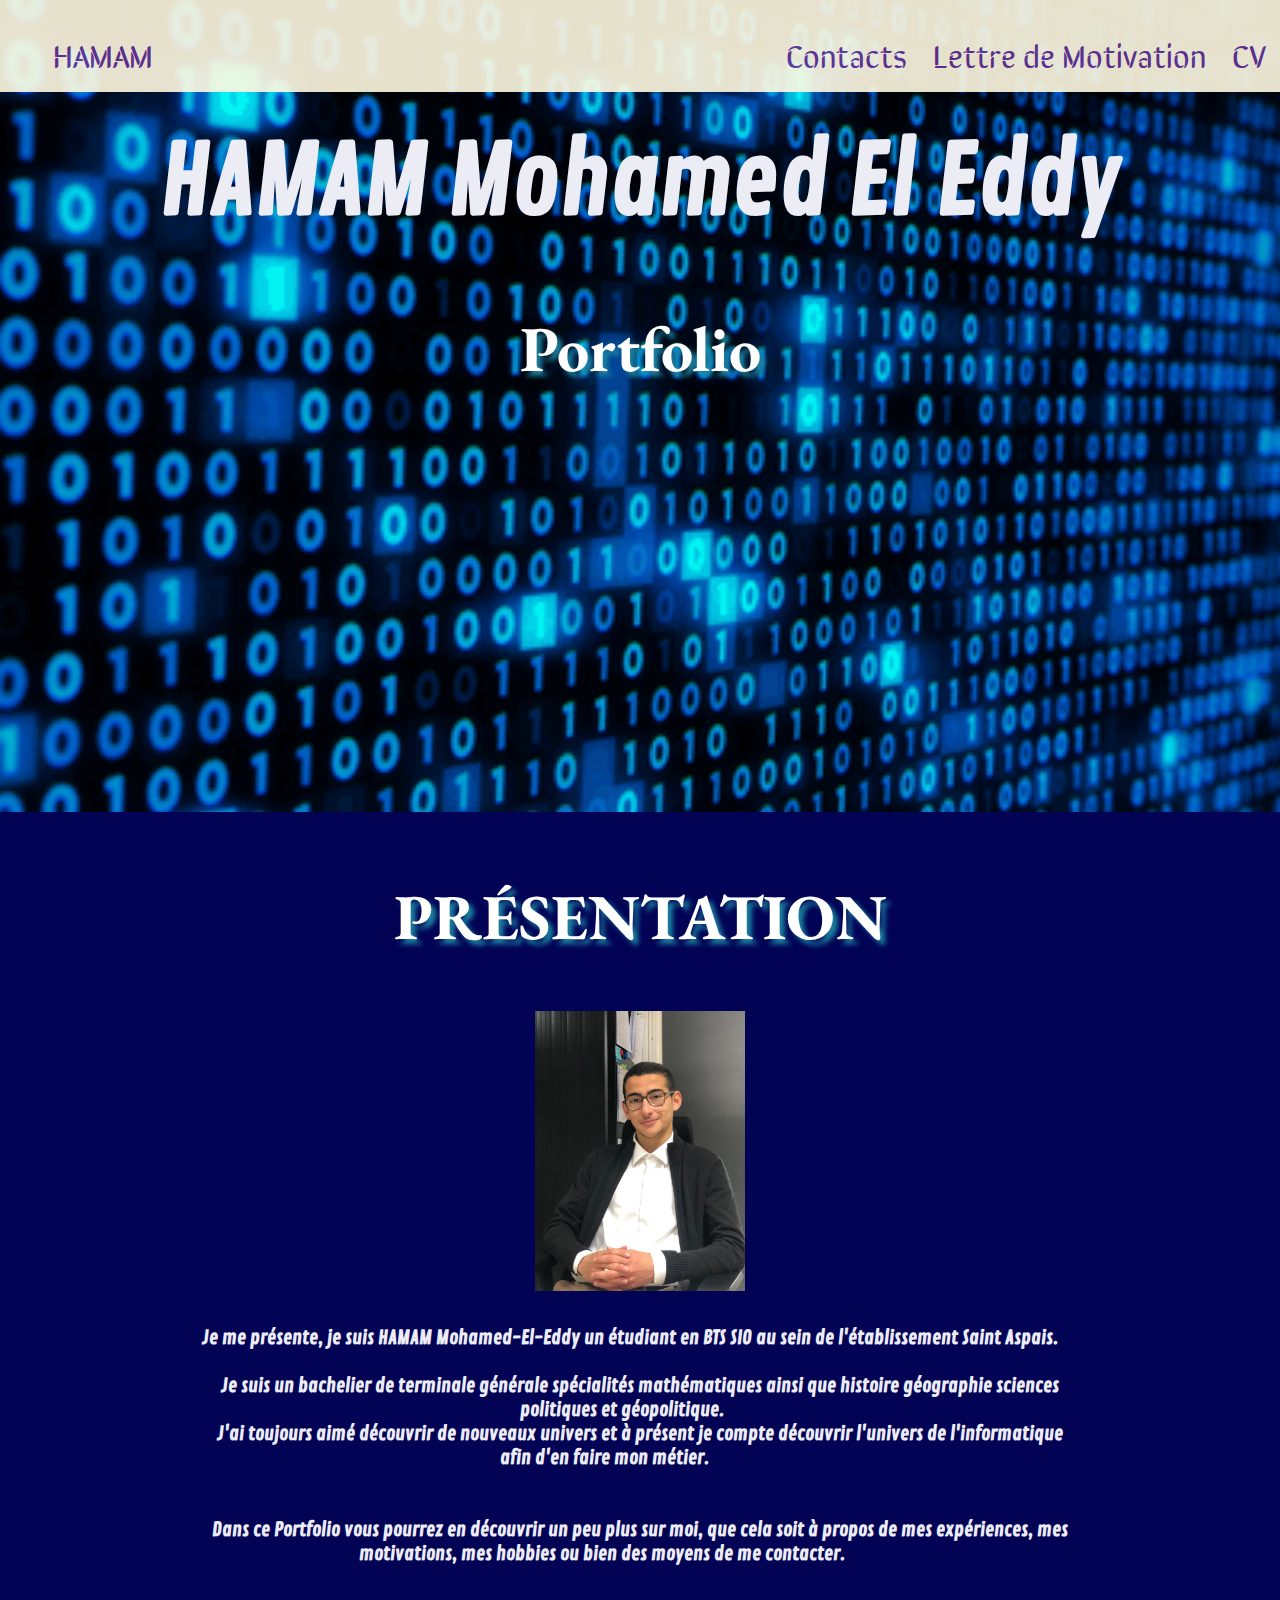
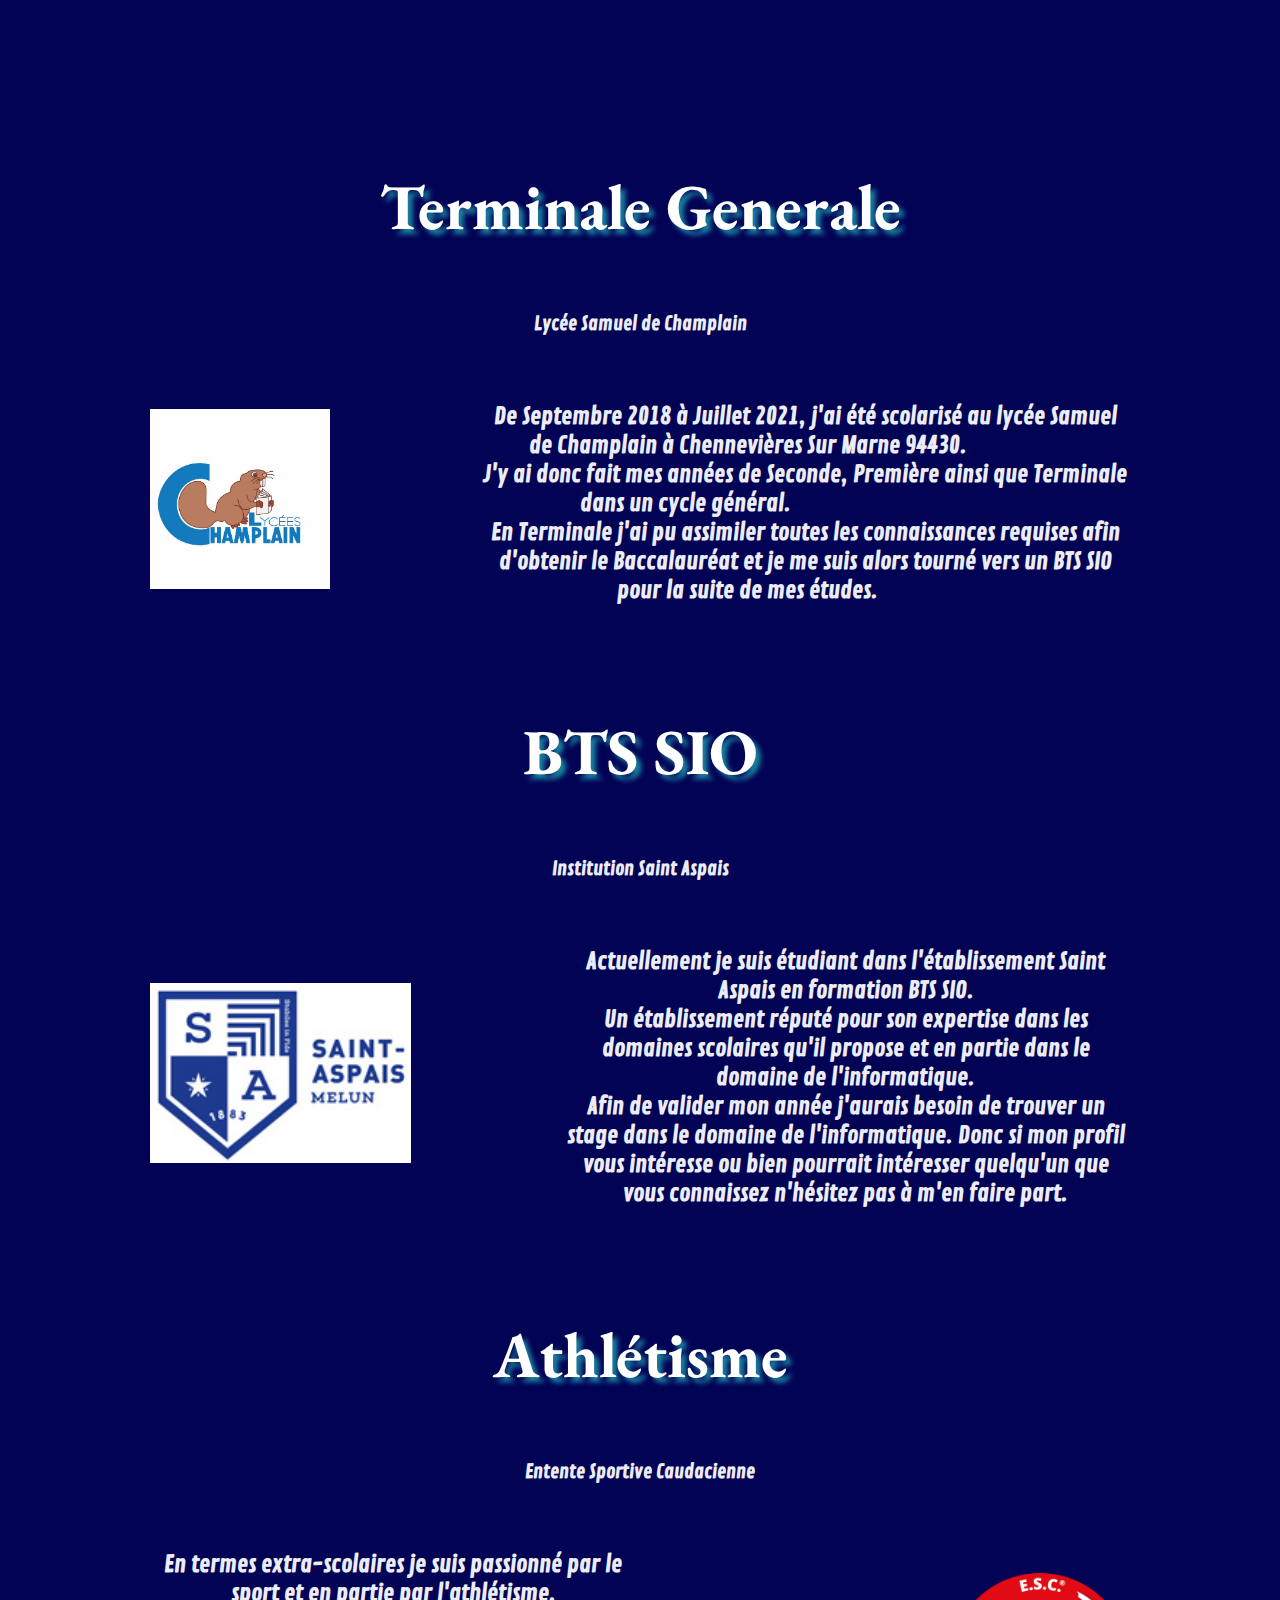
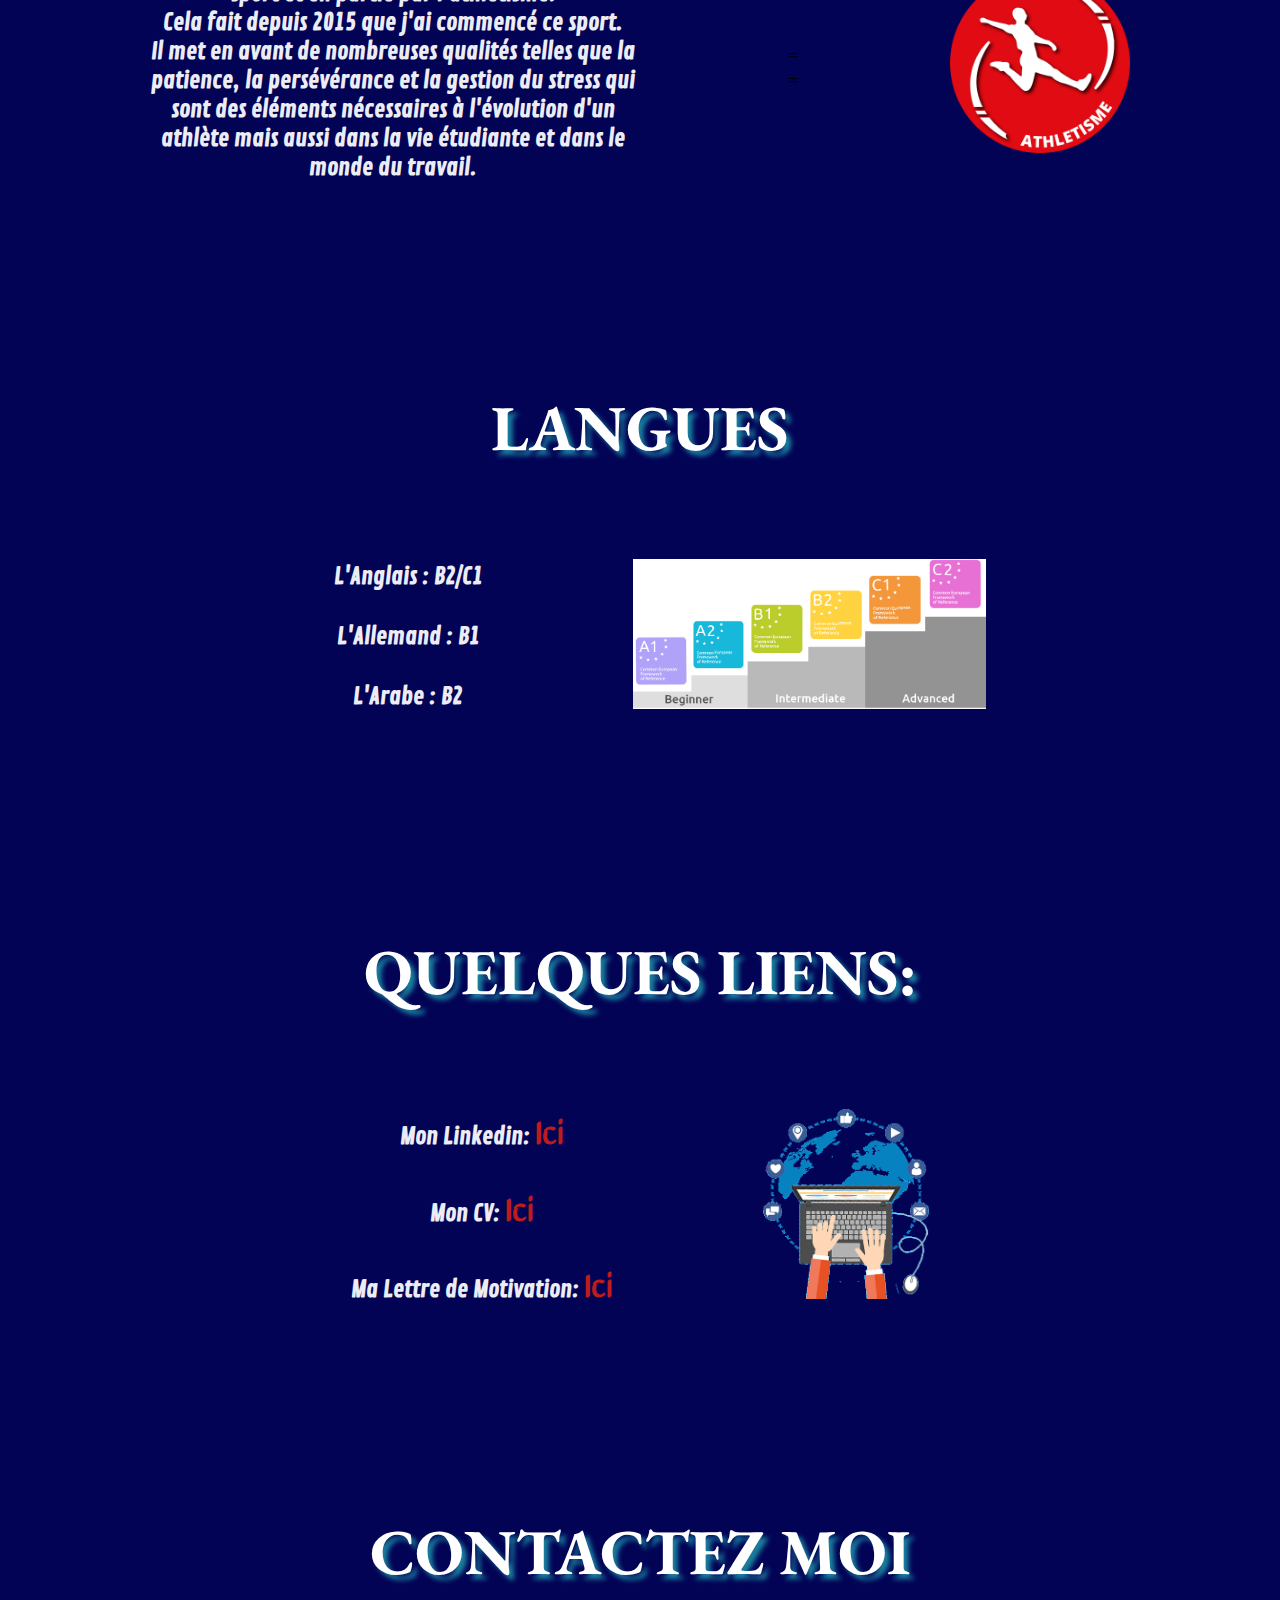
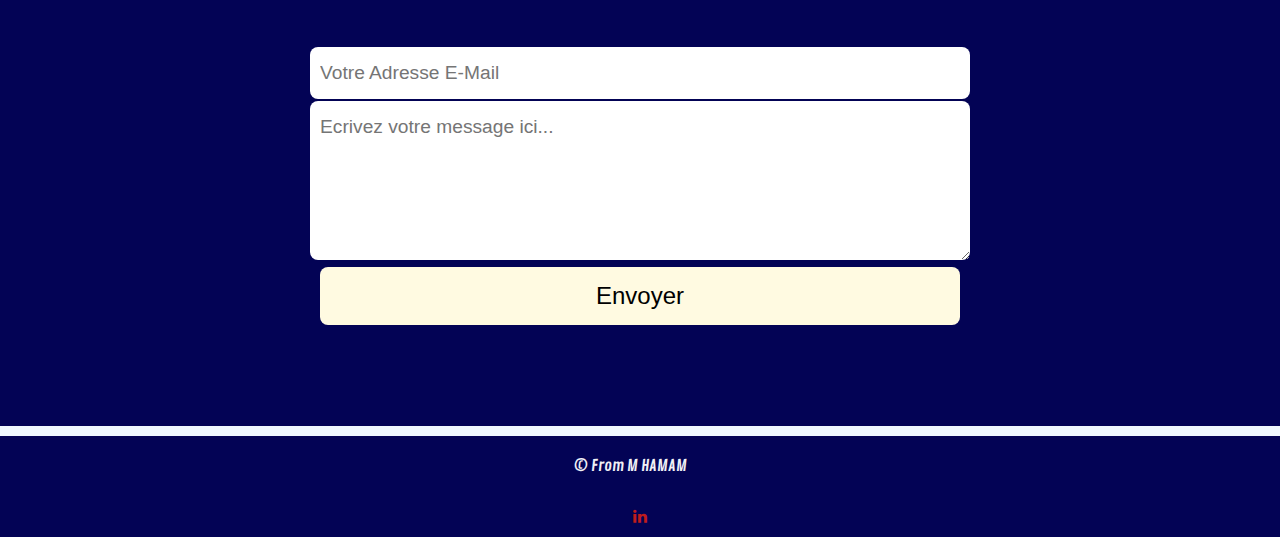
<file: index.html>
<!DOCTYPE html>
<html lang="fr">
    <head>
        <meta charset="UTF-8">

        <title>Mon Portfolio</title>

        <link rel="stylesheet" href="style.css">       
        <link rel="stylesheet" href="https://cdnjs.cloudflare.com/ajax/libs/font-awesome/4.7.0/css/font-awesome.css">
    </head>
    <body> 
        <header>
            
            <nav>
                <ul>
                    <link rel="stylesheet" href="style.css">
                    <li id="logo"><a href="index.html">
                            HAMAM
                        </a>
                    </li>
                    <li><a href="cv.html">
                            CV
                        </a>
                    </li>
                    <li><a href="lm.html">
                            Lettre de Motivation
                        </a>
                    </li>
                    <li><a href="contacts.html">
                            Contacts
                        </a>
                    </li>             
                 </ul>

            </nav>

            <div id="imagePrincipale">
                <h1>HAMAM Mohamed El Eddy</h1>
                <div id="Presentation"></div>
                <h3>Portfolio</h3>
            </div>

        </header>
        <section id="Resume">
            <link rel="stylesheet" href="style.css">
            <div id="texte1">
                <h2>Présentation</h2>
                <p>
                    <img src="imgg/MOI.jpg" height="280"><a href=""></a>
                </p>
                <p><h4>Je me présente, je suis HAMAM Mohamed-El-Eddy un étudiant en BTS SIO au sein de l'établissement Saint Aspais.                    
                    <br> Je suis un bachelier de terminale générale spécialités mathématiques ainsi que histoire géographie sciences politiques et géopolitique.         
                    <br>J'ai toujours aimé découvrir de nouveaux univers et à présent je compte découvrir l'univers de l'informatique afin d'en faire mon métier.                    
                    <br><br><br> Dans ce Portfolio vous pourrez en découvrir un peu plus sur moi, que cela soit à propos de mes expériences, mes motivations, mes hobbies ou bien des moyens de me contacter.                    

                
                </h4></p>
            </div>
            <div id="Palmares">
                <div class="ImageSDC1">
                    <h3>Terminale Generale</h3>
                    <h4>Lycée Samuel de Champlain</h4>
                    <table>
                        <td>
                            <a hreflang="#"><img src="imgg/SamuelDeChamplain.jpg"height = "180px" alt="logo">
                        </td>
                        <td><h4>
                            De Septembre 2018 à Juillet 2021, j'ai été scolarisé au lycée Samuel de Champlain à Chennevières Sur Marne 94430.                        
                            <br> J'y ai donc fait mes années de Seconde, Première ainsi que Terminale dans un cycle général.                                                 
                            <br> En Terminale j'ai pu assimiler toutes les connaissances requises afin d'obtenir le Baccalauréat et je me suis alors tourné vers un BTS SIO pour la suite de mes études.                        
                        
                        </h4>
                        </td>
                    </table>
                <div class="ImageSDC2">
                    <h3>BTS SIO</h3>
                    <h4>Institution Saint Aspais</h4>
                     <table>
                            <td>
                                <a hreflang="#"><img src="imgg/SaintAspais.jpg" height = "180px"alt="logoSA"></a>
                            </td>
                            <td><h4>
                               
                            Actuellement je suis étudiant dans l'établissement Saint Aspais en formation BTS SIO.
                            <br> Un établissement réputé pour son expertise dans les domaines scolaires qu'il propose et en partie dans le domaine de l'informatique.
                            <br> Afin de valider mon année j'aurais besoin de trouver un stage dans le domaine de l'informatique. Donc si mon profil vous intéresse ou bien pourrait intéresser quelqu'un que vous connaissez n'hésitez pas à m'en faire part.
                            </h4>
                            </td>
                        </table>
                <div class="ImageSDC3">
                    <h3>Athlétisme</h3>
                    <h4>Entente Sportive Caudacienne</h4>
                    <table>
                        <td>
                            <h4>
                                En termes extra-scolaires je suis passionné par le sport et en partie par l'athlétisme.
                            <br> Cela fait depuis 2015 que j'ai commencé ce sport. 
                            <br> Il met en avant de nombreuses qualités telles que la patience, la persévérance et la gestion du stress qui sont des éléments nécessaires à l'évolution d'un athlète mais aussi dans la vie étudiante et dans le monde du travail.

                        </h4>
                            </td>
                            <td>
                                =                                                =
                            </td>
                        <td>
                            <img src="imgg/ESC.png" height = "180px" alt="logESC">
                        </td>
                    </table>

                </div>
            </div>

        </section>
        <section id="Exemple">
             <div id="langues">
                <link rel="stylesheet" href="style.css">   
                  <h2>Langues</h2>
                 <ul>
             <table>
                <tbody>
                    <tr>
                        <td>
                            <li id="Anglais"><p><h4>L'Anglais : B2/C1</h4></p></li>
                            <li id="Allemand"><p><h4>L'Allemand : B1</h4></p></li>
                            <li id="Arabe"><p><h4>L'Arabe : B2</h4></p></li>

                        </td>
                        <td><img src="imgg/graphique.gif" height="150"></td>
                    </tr>
                </tbody>
            </table>
             
                 </div>
                
                
            </ul>
        </section>
        <section id="Quelques liens pour en apprendre plus">
            <div id="liiens" 
            <link rel="stylesheet" href="style.css">        
                <h2>Quelques liens:</h2>

                <table>
                    <tbody>
                        <tr>
                            <td>
                                <p><h4>Mon Linkedin: <a href="https://www.linkedin.com/in/eddy-hamam-604687209/" title="N'hesitez pas!">Ici</a> </h4></p>
                                <p><h4>Mon CV: <a href="https://drive.google.com/file/d/1ezVOFmbKos46u0Tls5KefryYci-kVEjY/view?usp=sharing">Ici</a></h4></p>
                                <p><h4>Ma Lettre de Motivation: <a href="https://drive.google.com/file/d/1fTCuWDKr66YJNaP7r7hnAyIee4cetGRh/view?usp=sharing">Ici</a></h4></p>
    
                            </td>
                            <td><img src="imgg/social.gif" height="190"></td>
                        </tr>
                    </tbody>
                </table>
                

            </div>    
        </section>
    
        <footer>
            <div id="contacts"
            <link rel="stylesheet" href="style.css">   
            <h2>Contactez moi</h2>
           
           
                <form action="https://formsubmit.co/eddy.hamam@gmail.com" method="POST">
                    <input type="email" name="email" placeholder="Votre Adresse E-Mail" required>
                    <textarea type="text" name="message" placeholder="Ecrivez votre message ici..." required></textarea>
                    <button type="submit">Envoyer</button>
               </form>
            
            
            
        </div>
            <div id="Trait"></div>
            <div id="copyright">
                <span>© From M HAMAM</span>
                
            </div>
            <div id="Icon">
                <a href="https://www.linkedin.fr"<i class="fa fa-linkedin"></i></a>
                
                
            </div>

        </footer>    
    </body>
</html>
</file>
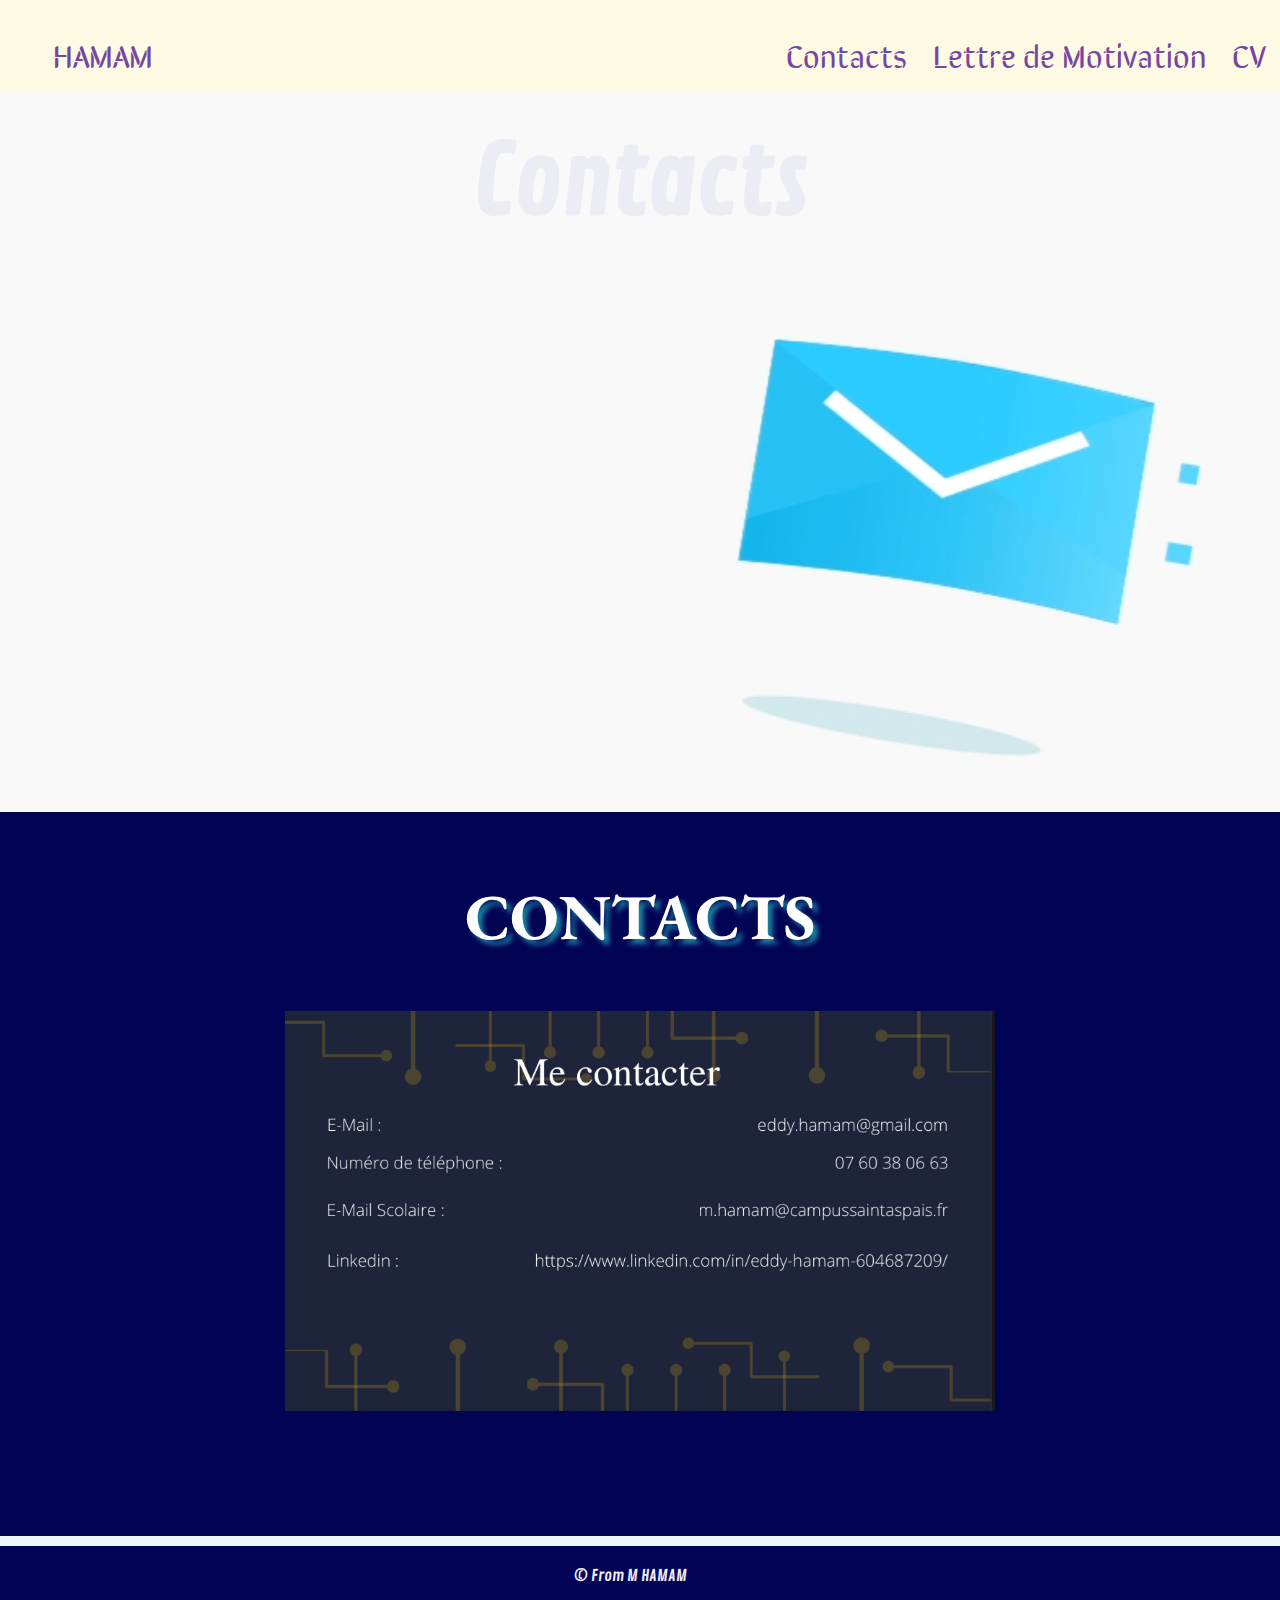
<file: contacts.html>
<!DOCTYPE html>
<html>
<head>
<body>
    <header>

        <nav>
            <ul>
                <link rel="stylesheet" href="style.css">
                <li id="logo"><a href="index.html">
                        HAMAM
                    </a>
                </li>
                <li><a href="cv.html">
                        CV
                    </a>
                </li>
                <li><a href="lm.html">
                        Lettre de Motivation
                    </a>
                </li>
                <li><a href="contacts.html">
                        Contacts
                    </a>
                </li>             
             </ul>

        </nav>
    </header>

    <div id="Bobby">
        <h1>Contacts</h1>
        <div id="Presentation"></div>
    </div>


</body>
    <title>Me contacter</title>
</head>

<body>
    <section id="Resume">
        <link rel="stylesheet" href="style.css">
        <div id="texte1">
            <h2>Contacts</h2>
            <p>
                <img src="imgg/Contacts.jpg" height="400"><a href=""></a>
            </p>
            </div>
            
</body>
<footer>
</div>
<div id="Trait"></div>
<div id="copyright">
    <span>© From M HAMAM</span>
    
</div>
</footer>
</html>
</file>
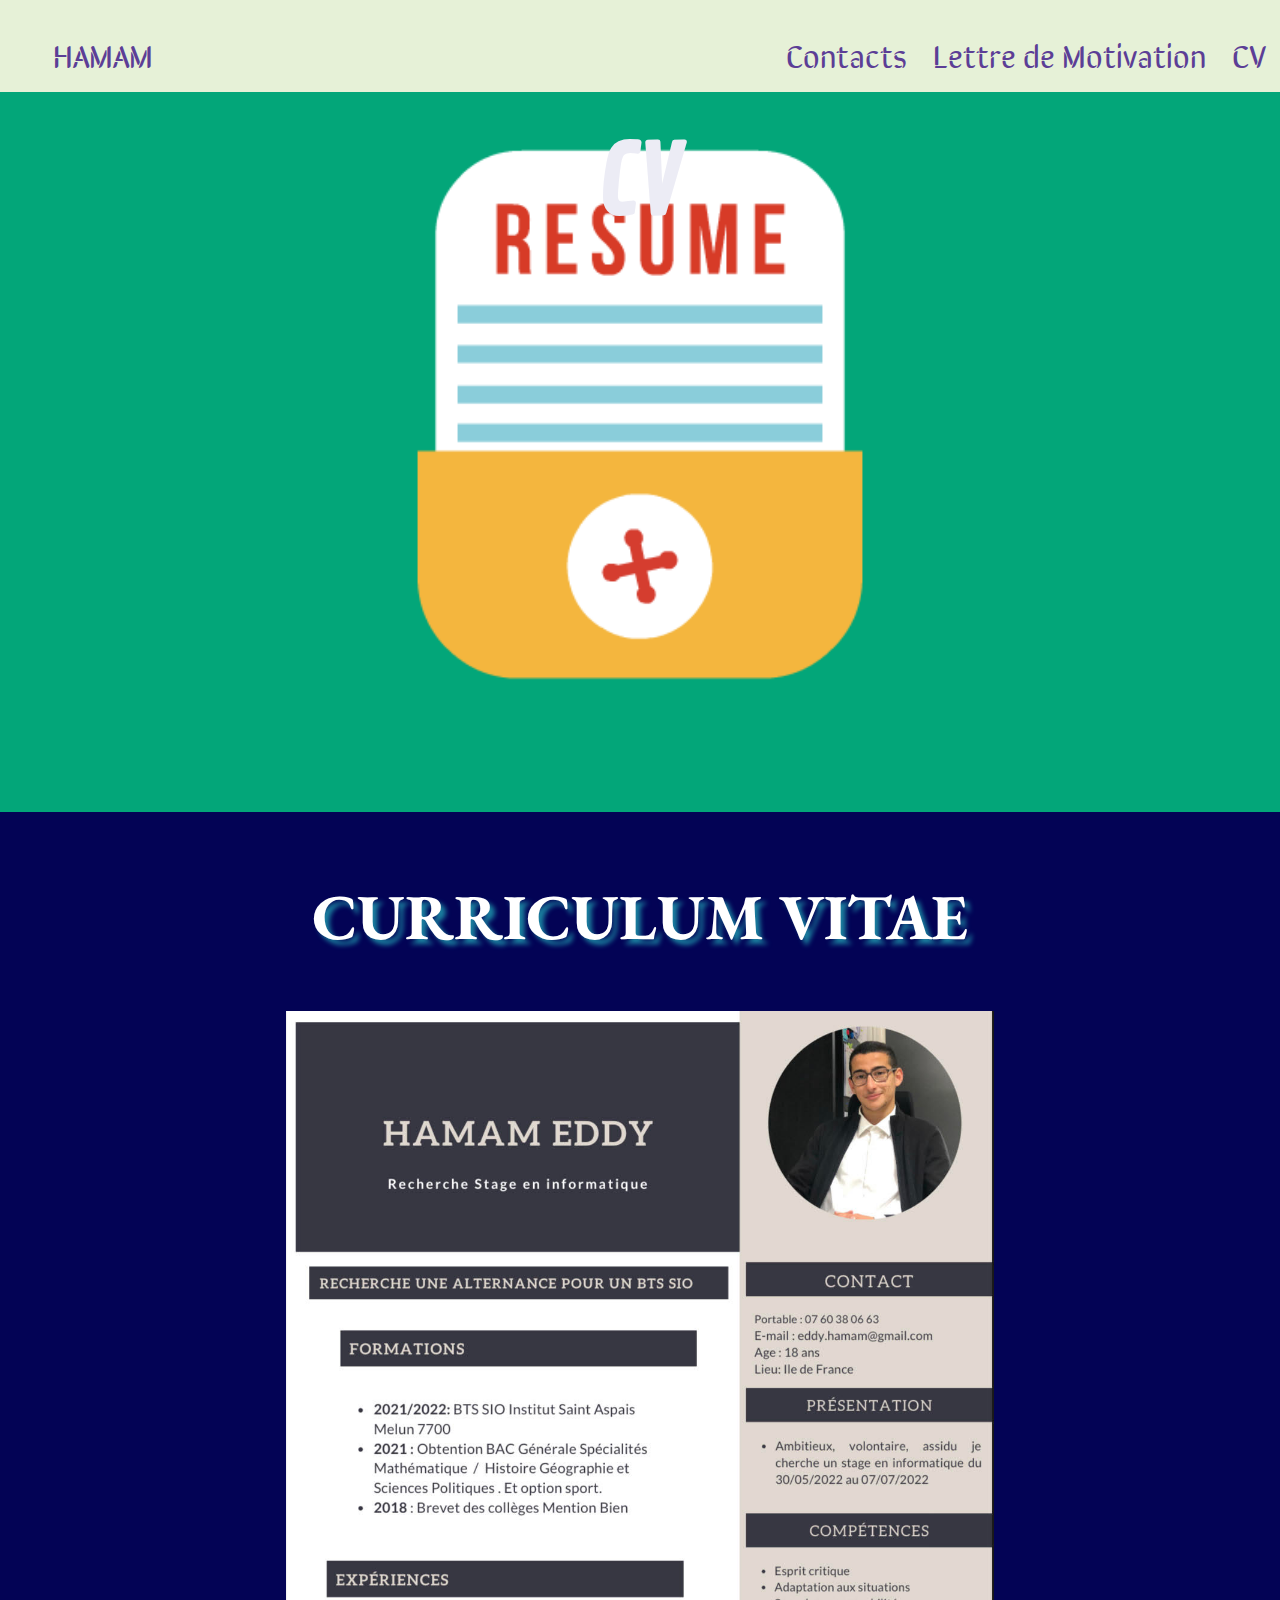
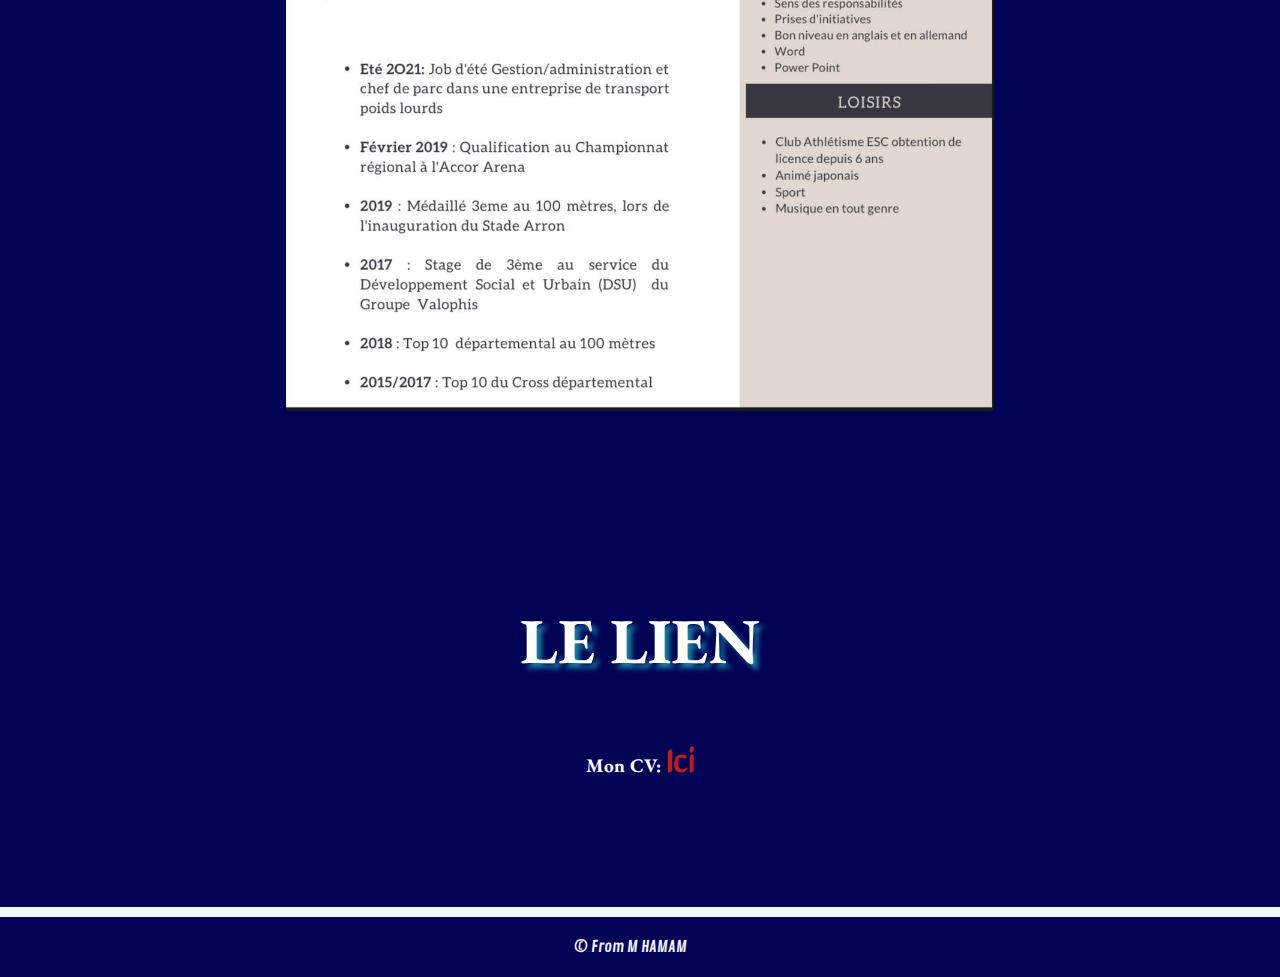
<file: cv.html>
<!DOCTYPE html>
<html>
<head>
    <body>
        <header>
    
            <nav>
                <ul>
                    <link rel="stylesheet" href="style.css">
                    <li id="logo"><a href="index.html">
                            HAMAM
                        </a>
                    </li>
                    <li><a href="cv.html">
                            CV
                        </a>
                    </li>
                    <li><a href="lm.html">
                            Lettre de Motivation
                        </a>
                    </li>
                    <li><a href="contacts.html">
                            Contacts
                        </a>
                    </li>             
                 </ul>
    
            </nav>
        </header>
        <div id="cvfy">
            <h1>CV</h1>
            <div id="Presentation"></div>
        </div>
    
    </body>
    <title>Mon CV</title>
</head>

<body>
    <section id="Resume">
        <link rel="stylesheet" href="style.css">
        <div id="Onglet">
            <h2>Curriculum Vitae</h2>
            <p>
                <img src="imgg/cvtof.jpg" height="1000px"><a href=""></a>
            </p>
            </div>
    <section>
        <div id="Onglet">
            <h2>Le lien</h2>
        
            <p><h4>Mon CV: <a href="https://drive.google.com/file/d/14TePgIWoJ3NwxK6ip819gH5EO1PGn8t1/view?usp=sharing">Ici</a></h4></p>
        </div>
            </div>
    
    
    </section>
        
    
</body>
<footer>
</div>
<div id="Trait"></div>
<div id="copyright">
    <span>© From M HAMAM</span>
    
</div>
</footer>
</html>
</file>
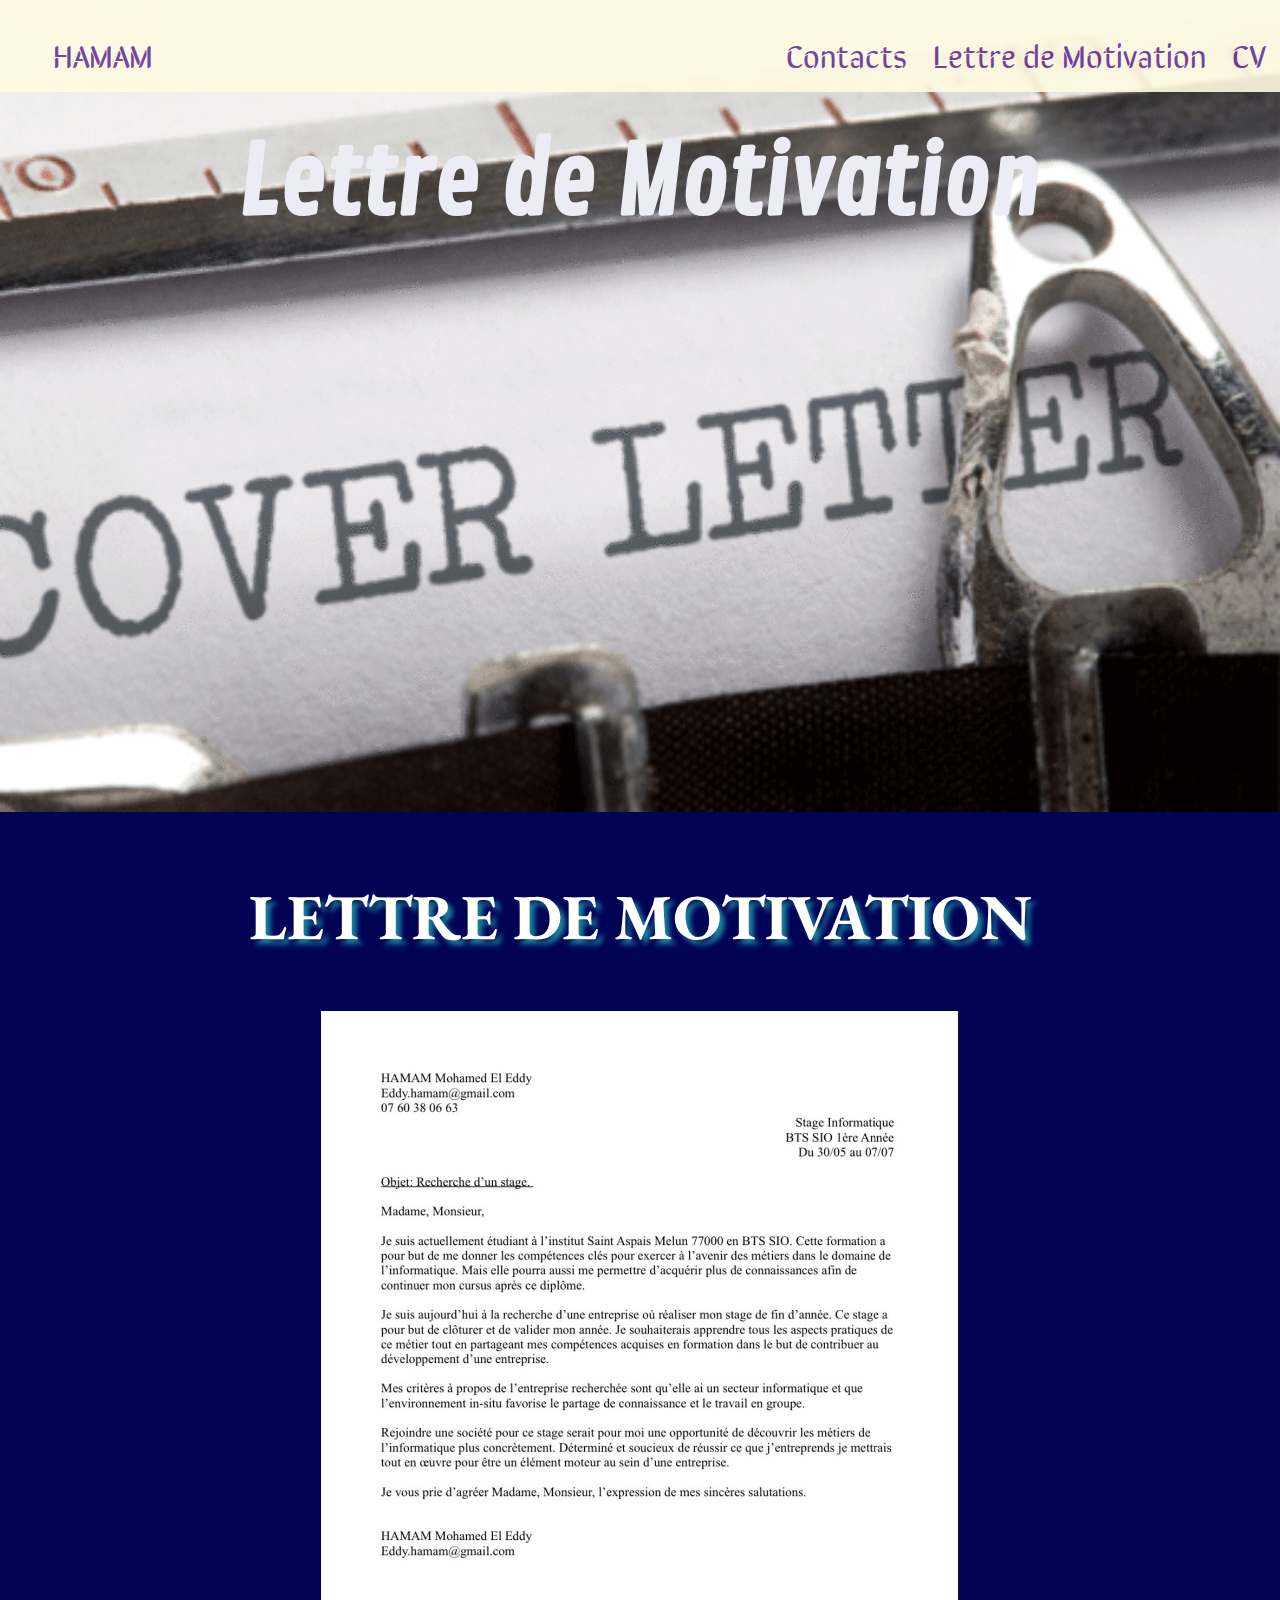
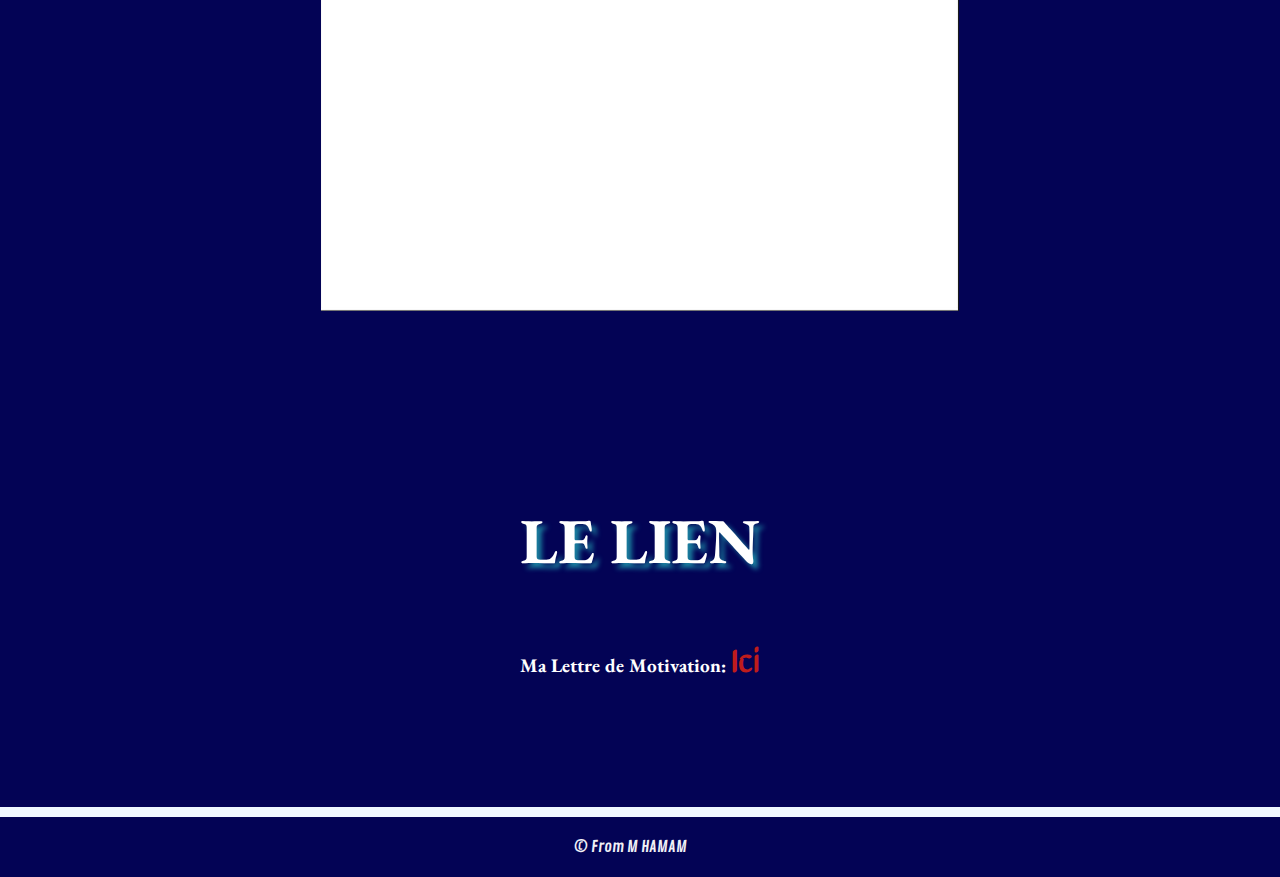
<file: lm.html>
<!DOCTYPE html>
<html>
<head>
    <body>
        <header>
    
            <nav>
                <ul>
                    <link rel="stylesheet" href="style.css">
                    <li id="logo"><a href="index.html">
                            HAMAM
                        </a>
                    </li>
                    <li><a href="cv.html">
                            CV
                        </a>
                    </li>
                    <li><a href="lm.html">
                            Lettre de Motivation
                        </a>
                    </li>
                    <li><a href="contacts.html">
                            Contacts
                        </a>
                    </li>             
                 </ul>
    
            </nav>
        </header>
        <div id="cover">
            <h1>Lettre de Motivation</h1>
            <div id="Presentation"></div>
        </div>
    
    </body>
    <title>Ma lettre de motivation</title>
</head>
<section id="Resume">
    <link rel="stylesheet" href="style.css">
    <div id="Onglet">
        <h2>Lettre de Motivation</h2>
        <p>
            <img src="imgg/lmtof.jpg" height="900px"><a href=""></a>
        </p>
        </div>
<section>
    <div id="Onglet">
        <h2>Le lien</h2>
        
            <p><h4>Ma Lettre de Motivation: <a href="https://drive.google.com/file/d/1yvv4rLyKBC9-9tKbRko0RYimTmJ8H7sQ/view?usp=sharing">Ici</a></h4></p>
        </div>


</section>
<footer>
</div>
<div id="Trait"></div>
<div id="copyright">
    <span>© From M HAMAM</span>
    
</div>
</footer>
</html>
</file>
<file: style.css>
@import url('https://fonts.googleapis.com/css2?family=EB+Garamond&family=PT+Serif:ital,wght@1,700&family=Roboto+Condensed:wght@700&display=swap');
@import url(imgg/ESC.png);
@import url('https://fonts.googleapis.com/css2?family=Bebas+Neue&family=Domine:wght@500&family=Stint+Ultra+Condensed&display=swap');
@import url('https://fonts.googleapis.com/css2?family=Contrail+One&display=swap');
@import url('https://fonts.googleapis.com/css2?family=Sirin+Stencil&display=swap');

body {
    font-family: 'EB Garamond' , sans-serif;
    padding : 0;
    margin : 0;
}
ul {
    margin: 200;
    padding: 100;
}
li {
    list-style-type: none;
    
}
h2 {
    text-transform: uppercase;
    text-align: center;
 
}
a {
    font-family: 'Sirin Stencil';
    text-decoration: none;
    color: rgb(190, 28, 28);
    font-size: xx-large;
}
/* ******************NAVBAR****************** */
nav {
    overflow: hidden;
    background-color: #fffae1;
    position: fixed;
    width: 100%;
    opacity: 0.9;
}
header li {
    float: right;
    font-size: 1.2em;
    color: rebeccapurple;
}
header li a {
    text-decoration: none;
    display: block;
    text-align: center;
    padding: 15px 13px;
    color: rebeccapurple;
}
#logo {
    font-family: sans-serif ;
    font-weight: lighter;
    float:left;
}
/* ********************IMAGE PRINCIPALE*********** */

#imagePrincipale {
    padding-top: 1%;
    background: url(imgg/presento.gif) no-repeat fixed 50% 50%;
    background-size: cover;
    height: 799px;
    
}
h1 {
    font-family:'Contrail One', serif;
    text-align: center;
    color : rgb(236, 236, 245);
    font-size : 6em;
    margin-top : 110px;
}
h3 {
    text-align: center;
    color: rgb(255, 255, 255);
    font-size: 4em;
    text-shadow: 5px 5px 5px rgb(27, 129, 160);
}
/* *******************PRESENTATION************** */
#texte1 {
    background-color: rgb(3, 3, 85);
    padding: 10px 0px 100px 0;
}
#Palmares {
    background-color: rgb(3, 3, 85);
    padding: 10px 0px 100px 0;
}
h2 {
    text-align: center;
    color: rgb(255, 255, 255);
    font-size: 4em;
    text-shadow: 5px 5px 5px rgb(27, 129, 160);
}

#liiens {
    background-color: rgb(3, 3, 85);
    padding: 10px 0px 100px 0;

}
p {
    font-family: 'Bebas Neue';
    text-decoration: none;
    color: rgb(95, 102, 105);

}
#langues {
    background-color: rgb(3, 3, 85);
    padding: 10px 0px 100px 0;


}
#contacts {

    background-color: rgb(3, 3, 85);
    padding: 10px 0px 100px 0;
}
#Trait {
    background-color:aliceblue;
    padding: 10px 0px 0px 0;
}
#copyright{
    background-color: rgb(3, 3, 85);
    padding: 20px 20px 20px 0;


}
#Icon {
    background-color:rgb(3, 3, 85);
    padding: 10px 0px 10px 0;
}
 
p{ text-align: center; }
    
h2{ text-align: center; }

h3{ text-align: center; }

#texte1 h4 { margin-left: 200px;
    margin-right: 200px;
              text-align: center;
    
}

#Trait { text-align: center }

#Icon { text-align: center }

#copyright { 
    font-family:'Contrail One', serif;
    text-align: center;
    color : rgb(240, 240, 245);
    

}

#contacts { text-align: center }

h4 {
    font-family:'Contrail One', serif;
    text-align: center;
    color : rgb(236, 236, 245);
    font-size: larger;

}
#Presentation {
    background-color: rgb(20, 18, 15);
}

#contacts p{
    text-align: center;
    font-family: inherit;
    color: white;

}
table {
    margin: auto;
    }
    td
    {
    text-align :center;
    }



tr {
    border-bottom: 1px solid #ddd;
  }

#Onglet {
    background-color: rgb(3, 3, 85);
    padding: 10px 0px 100px 0;
}

#Onglet p{
    text-align: center;
    font-family: inherit;
    color: white;
}
#Onglet h4{
    text-align: center;
    font-family: inherit;
    color: white;
}
#Bobby {
    padding-top: 1%;
    background: url(imgg/mail.gif) no-repeat fixed 50% 50%;
    background-size: cover;
    height: 799px;
    
}
#cvfy {
    padding-top: 1%;
    background: url(imgg/resume.gif) no-repeat fixed 50% 50%;
    background-size: cover;
    height: 799px;
    
}
#cover {
    padding-top: 1%;
    background: url(imgg/cover.gif) no-repeat fixed 50% 50%;
    background-size: cover;
    height: 799px;
    
}
table {
    border-collapse: separate;
    border-spacing: 150px 0;
  }
  
  td {
    padding: 10px 0;
    font-size: larger;
  }





  input, textarea, button {
    border: none;
    width: 50%;
    padding: 15px 10px;
    margin: 1px 0;
    font-size: 1.2em;
    font-family: 'Advent Pro', sans-serif;
    border-radius: 8px;
  }
  textarea {
    height: 80px;
  }
  button {
    font-size: 1.5em;
    background-color: #FFFAE1;
    width: 50%;
  }
  button:hover {
    background-color:rgb(85, 3, 3);
    color: #e9c40e;
    cursor: pointer;
    transition: 0.3s ease-in-out;
  }

  textarea {
      height: 129px;
  }
</file>
